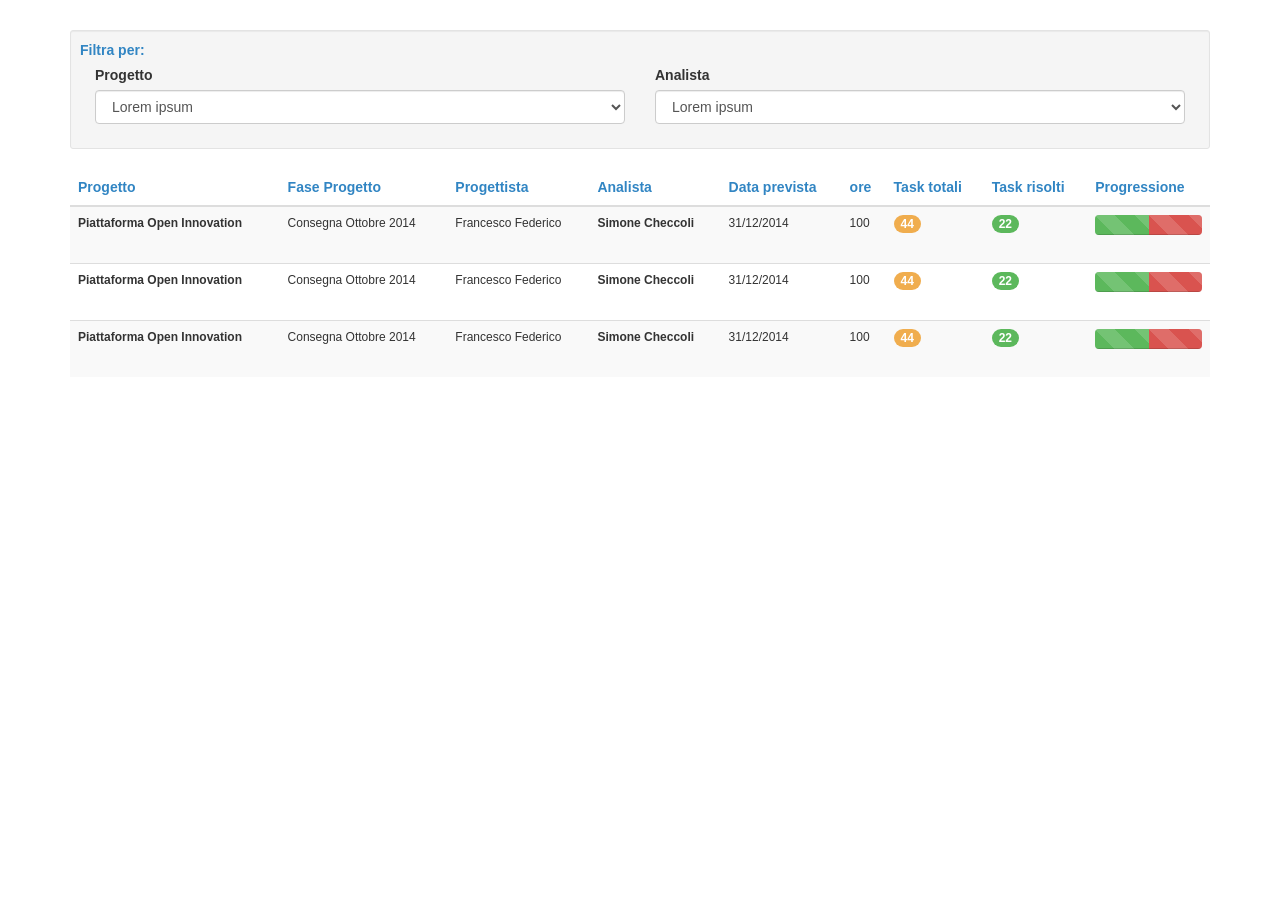
<file: js/fancybox/index.html>
<!DOCTYPE html>
<html lang="en">

<head>
    <meta charset="utf-8">
    <title>Table</title>

    <link rel="stylesheet" type="text/css" href="js/bootstrap-3.3.0/dist/css/bootstrap.min.css">
    <link rel="stylesheet" type="text/css" href="css/style.css">

    <script src="https://code.jquery.com/jquery-1.7.1.min.js"></script>
    <script src="js/bootstrap-3.3.0/dist/js/bootstrap.min.js"></script>


</head>

<body>
    <div class="container">
        <div class="well well-sm">
            <div class="intestazioneFiltri"><b>Filtra per:</b></div>
            
                <form role="form">
                    <div class="form-group col-md-6">
                        <label>Progetto</label>
                        <select class="form-control">
                            <option>Lorem ipsum</option>
                            <option>Lorem ipsum</option>
                            <option>Lorem ipsum</option>
                        </select>
                    </div>
                    <div class="form-group col-md-6">
                        <label>Analista</label>
                        <select class="form-control">
                            <option>Lorem ipsum</option>
                            <option>Lorem ipsum</option>
                            <option>Lorem ipsum</option>
                        </select>
                    </div>
                    <div class="clear"></div>
                </form>
            
        </div>
        <div class="table-responsive">
            <table class="table table-striped">
                <thead>
                    <tr>
                        <th>Progetto</th>
                        <th>Fase Progetto</th>
                        <th>Progettista</th>
                        <th>Analista</th>
                        <th>Data prevista</th>
                        <th>ore</th>
                        <th>Task totali</th>
                        <th>Task risolti</th>
                        <th>Progressione</th>
                    </tr>
                </thead>
                <tbody>
                    <tr>
                        <td><b>Piattaforma Open Innovation</b></td>
                        <td>Consegna Ottobre 2014</td>
                        <td>Francesco Federico</td>
                        <td><b>Simone Checcoli</b></td>
                        <td>31/12/2014</td>
                        <td>100</td>
                        <td><span class="badge warning">44</span>
                        </td>
                        <td><span class="badge success">22</span>
                        </td>
                        <td>
                            <div class="progress">
                                <div class="progress-bar progress-bar-success progress-bar-striped" style="width: 50%">
                                    <span class="sr-only">35% Complete (success)</span>
                                </div>

                                <div class="progress-bar progress-bar-danger progress-bar-striped" style="width: 50%">
                                    <span class="sr-only">10% Complete (danger)</span>
                                </div>
                            </div>
                        </td>
                    </tr>
                    <tr>
                        <td><b>Piattaforma Open Innovation</b></td>
                        <td>Consegna Ottobre 2014</td>
                        <td>Francesco Federico</td>
                        <td><b>Simone Checcoli</b></td>
                        <td>31/12/2014</td>
                        <td>100</td>
                        <td><span class="badge warning">44</span>
                        </td>
                        <td><span class="badge success">22</span>
                        </td>
                        <td>
                            <div class="progress">
                                <div class="progress-bar progress-bar-success progress-bar-striped" style="width: 50%">
                                    <span class="sr-only">35% Complete (success)</span>
                                </div>

                                <div class="progress-bar progress-bar-danger progress-bar-striped" style="width: 50%">
                                    <span class="sr-only">10% Complete (danger)</span>
                                </div>
                            </div>
                        </td>
                    </tr>
                    <tr>
                        <td><b>Piattaforma Open Innovation</b></td>
                        <td>Consegna Ottobre 2014</td>
                        <td>Francesco Federico</td>
                        <td><b>Simone Checcoli</b></td>
                        <td>31/12/2014</td>
                        <td>100</td>
                        <td><span class="badge warning">44</span>
                        </td>
                        <td><span class="badge success">22</span>
                        </td>
                        <td>
                            <div class="progress">
                                <div class="progress-bar progress-bar-success progress-bar-striped" style="width: 50%">
                                    <span class="sr-only">35% Complete (success)</span>
                                </div>

                                <div class="progress-bar progress-bar-danger progress-bar-striped" style="width: 50%">
                                    <span class="sr-only">10% Complete (danger)</span>
                                </div>
                            </div>
                        </td>
                    </tr>
                </tbody>
            </table>
        </div>
    </div>
</body>

</html>
</file>
<file: js/fancybox/css/style.css>
body {
    padding: 0;
    margin: 0;
    padding-top: 30px;
}
.clear,
.floatclear {
    clear: both;
}
.badge.warning {
    background-color: #F0AD4E;
}
.badge.success {
    background-color: #5CB85C;
}
table td {
    font-size: 12px;
}
table th {
    color: #3185C3;
}
.intestazioneFiltri {
    color: #3185C3;
    margin-bottom: 5px;
}
</file>
